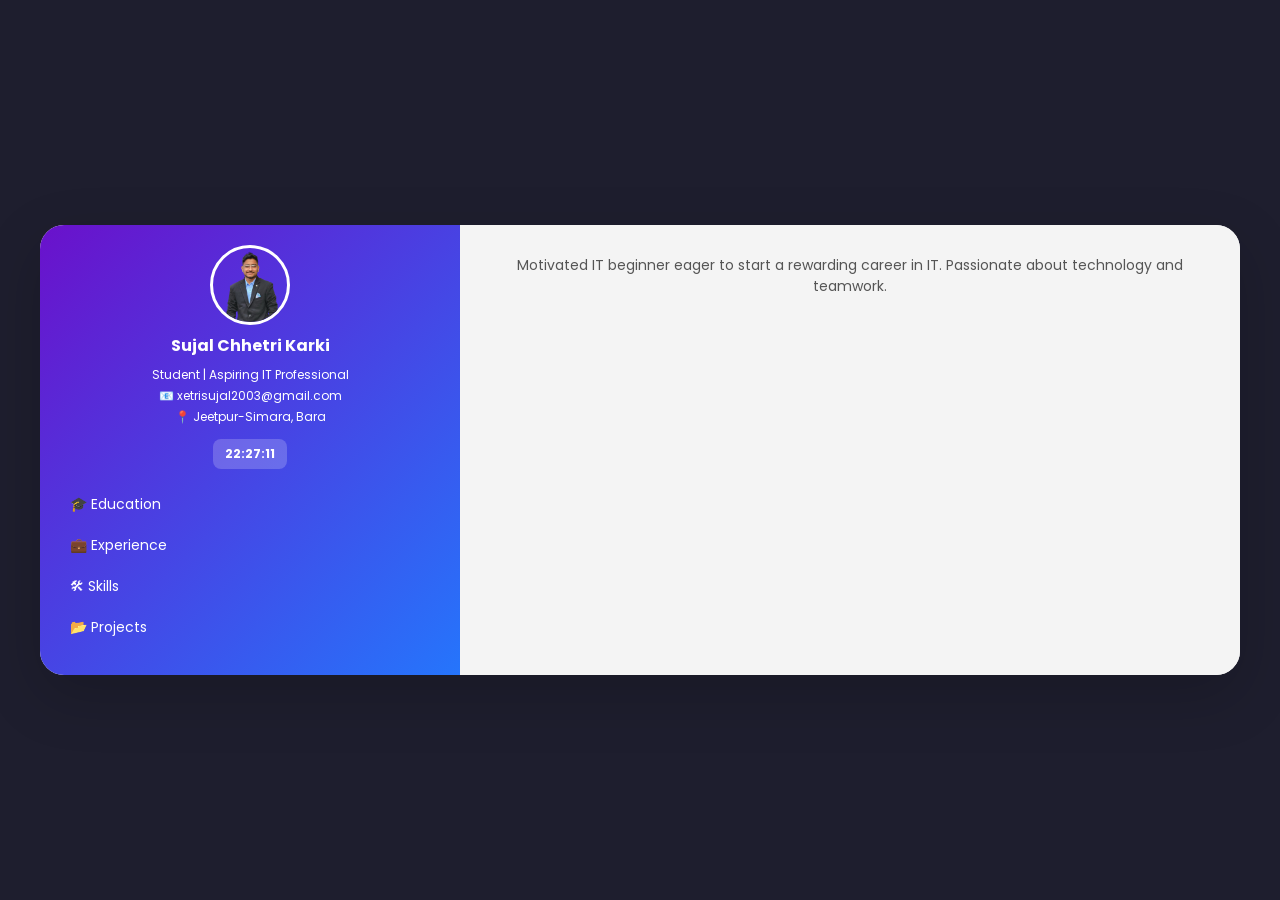
<file: assets/profile.html>
<!DOCTYPE html>
<html lang="en">
  <head>
    <meta charset="UTF-8" />
    <meta name="viewport" content="width=device-width, initial-scale=1.0" />
    <title>Interactive Resume</title>
    <link
      href="https://fonts.googleapis.com/css2?family=Poppins:wght@300;400;600&display=swap"
      rel="stylesheet"
    />
    <style>
      * {
        margin: 0;
        padding: 0;
        box-sizing: border-box;
        font-family: "Poppins", sans-serif;
      }
      body {
        background: #1e1e2e;
        min-height: 100vh;
        margin: 0;
        padding: 20px;
        display: flex;
        justify-content: center;
        align-items: center;
        overflow-x: hidden;
      }

      .resume-container {
        width: 100%;
        max-width: 1200px;
        background: #ffffff;
        border-radius: 24px;
        box-shadow: 0 20px 60px rgba(0, 0, 0, 0.18);
        display: flex;
        flex-direction: column;
        transition: 0.5s;
        overflow: hidden;
      }

      /* Sidebar */
      .sidebar {
        width: 100%;
        background: linear-gradient(135deg, #6a11cb, #2575fc);
        color: white;
        padding: 20px;
        text-align: center;
        display: flex;
        flex-direction: column;
        align-items: center;
      }
      .sidebar img {
        width: 80px;
        border-radius: 50%;
        border: 3px solid white;
      }
      .sidebar h2 {
        margin: 8px 0;
        font-size: 16px;
      }
      .sidebar p {
        font-size: 12px;
      }
      .contact-info p {
        font-size: 12px;
        margin: 3px 0;
      }
      .contact-info a {
        color: white;
        text-decoration: none;
      }

      /* Time Display */
      .time-container {
        margin-top: 10px;
        font-size: 14px;
        font-weight: bold;
        background: rgba(255, 255, 255, 0.2);
        padding: 6px 12px;
        border-radius: 8px;
      }

      /* Sidebar Menu */
      .menu {
        margin-top: 15px;
        width: 100%;
        text-align: center;
        display: flex;
        justify-content: space-around;
        flex-wrap: wrap;
      }
      .menu button {
        flex: 1;
        padding: 8px;
        background: transparent;
        border: none;
        color: white;
        font-size: 14px;
        cursor: pointer;
        transition: 0.3s;
        text-align: center;
      }
      .menu button:hover {
        background: rgba(255, 255, 255, 0.3);
      }

      /* Content Section */
      .content-container {
        flex: 1;
        width: 100%;
        overflow-y: auto;
        background: #f4f4f4;
        padding: 15px;
      }
      .content {
        display: none;
      }
      .section h3 {
        background: #2575fc;
        color: white;
        padding: 6px;
        border-radius: 5px;
        font-size: 14px;
      }
      ul {
        list-style: none;
        padding-left: 15px;
      }
      ul li {
        margin: 4px 0;
        padding: 6px;
        background: #e3e3e3;
        border-radius: 5px;
        font-size: 12px;
      }
      .section p {
        background: #e8e8e8;
        padding: 8px;
        border-radius: 5px;
        font-size: 12px;
        text-align: center;
      }
      .default-message {
        text-align: center;
        font-size: 14px;
        color: #555;
        padding: 15px;
      }

      /* Responsive */
      @media (min-width: 768px) {
        .resume-container {
          flex-direction: row;
          height: 50vh;
        }
        .sidebar {
          width: 35%;
        }
        .menu {
          flex-direction: column;
        }
        .menu button {
          width: 100%;
          text-align: left;
          padding: 10px;
        }
        .content-container {
          width: 65%;
        }
      }
    </style>
  </head>
  <body>
    <div class="resume-container">
      <!-- Sidebar -->
      <div class="sidebar">
        <img src="img/IMG_20250222_213229_263-removebg-preview.png" alt="Profile Picture" />
        <h2>Sujal Chhetri Karki</h2>
        <p>Student | Aspiring IT Professional</p>
        <div class="contact-info">
          <p>
            📧
            <a href="mailto:xetrisujal2003@gmail.com"
              >xetrisujal2003@gmail.com</a
            >
          </p>
          <p>📍 Jeetpur-Simara, Bara</p>
        </div>
        <div class="time-container">
          <p id="current-time">Loading...</p>
        </div>
        <div class="menu">
          <button onclick="showSection('education')">🎓 Education</button>
          <button onclick="showSection('experience')">💼 Experience</button>
          <button onclick="showSection('skills')">🛠 Skills</button>
          <button onclick="showSection('projects')">📂 Projects</button>
        </div>
      </div>

      <!-- Content Container -->
      <div class="content-container">
        <div id="default-message" class="default-message">
          Motivated IT beginner eager to start a rewarding career in IT.
          Passionate about technology and teamwork.
        </div>

        <div class="content" id="education">
          <div class="section">
            <h3>Education</h3>
            <p>Optional Math - Lotus Academy (BLE & SEE)</p>
            <p>+2 Management(Computer) - Shree Nepal Rastrya sec. School</p>
            <p>
              Bachelor of Computer Application (BCA) - Vedas College
              (2022-Present)
            </p>
          </div>
        </div>

        <div class="content" id="experience">
          <div class="section">
            <h3>Experience</h3>
            <p>
              Hulas Steel (Intern) - Assisted in IT support and server
              maintenance. (3 Months)
            </p>
            <p>Teaching - Account & Computer Science (2 Years)</p>
          </div>
        </div>

        <div class="content" id="skills">
          <div class="section">
            <h3>Skills</h3>
            <ul>
              <li>Design Thinking</li>
              <li>Problem-Solving</li>
              <li>Networking (TCP/IP, DNS, DHCP)</li>
              <li>Communication</li>
              <li>Teamwork</li>
              <li>Web Development (HTML, CSS, JavaScript)</li>
              <li>Database Management (SQL, MySQL)</li>
            </ul>
          </div>
        </div>

        <div class="content" id="projects">
          <div class="section">
            <h3>Projects</h3>
            <p>
              Portfolio Website - Developed a personal portfolio website using
              HTML, CSS, and JavaScript.
            </p>
            <p>
              Inventory Management System - Created a database-driven inventory
              management system using SQL and PHP.
            </p>
          </div>
        </div>
      </div>
    </div>

    <!-- JavaScript for Dynamic Time & Navigation -->
    <script>
      function updateTime() {
        var now = new Date();
        var hours = now.getHours().toString().padStart(2, "0");
        var minutes = now.getMinutes().toString().padStart(2, "0");
        var seconds = now.getSeconds().toString().padStart(2, "0");
        document.getElementById("current-time").textContent =
          hours + ":" + minutes + ":" + seconds;
      }
      setInterval(updateTime, 1000);
      updateTime();

      function showSection(sectionId) {
        document
          .querySelectorAll(".content")
          .forEach((el) => (el.style.display = "none"));
        document.getElementById(sectionId).style.display = "block";
        document.getElementById("default-message").style.display = "none";
      }
    </script>
  </body>
</html>
</file>
